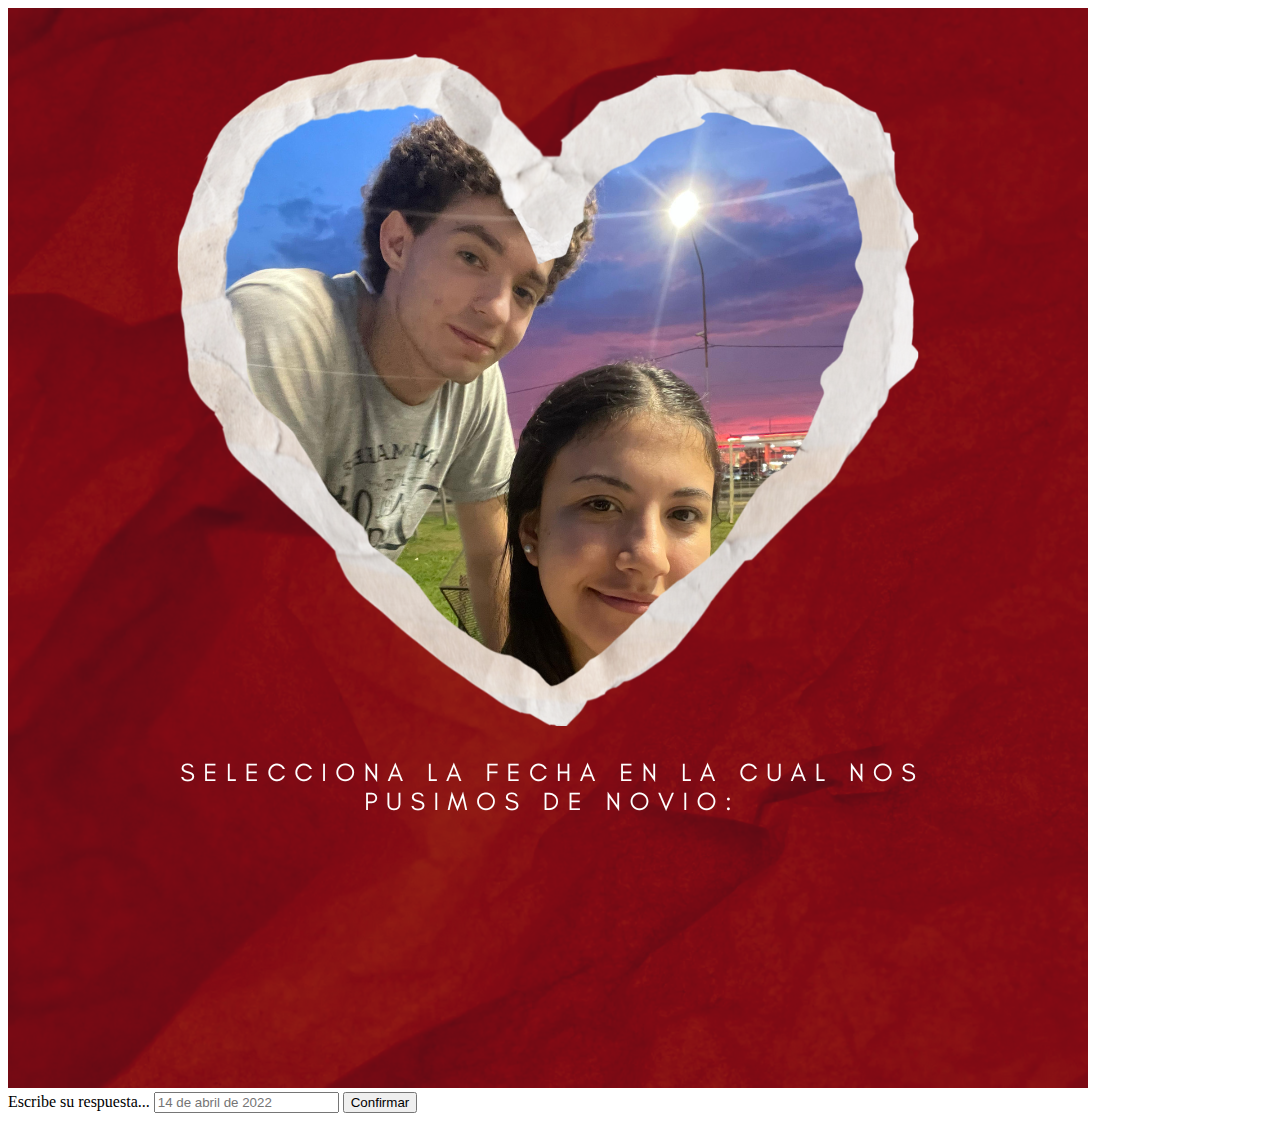
<file: index.html>
<!DOCTYPE html>
<html lang="es">
<head>
  <meta charset="UTF-8" />
  <meta name="viewport" content="width=device-width, initial-scale=1.0" />
  <title>Selección de Fecha</title>
  <link rel="stylesheet" href="css/style.css" />
</head>
<body>
  <div class="full-image">
    <img src="images/1era_pagina.png" alt="Selecciona la fecha" />
  </div>

  <div class="form-container">
    <label for="fecha">Escribe su respuesta...</label>
    <input type="text" id="fecha" placeholder="14 de abril de 2022" />
    <button id="confirmBtn">Confirmar</button>
  </div>

  <script>
    document.getElementById('confirmBtn').addEventListener('click', function() {
      const val = document.getElementById('fecha').value.trim().toLowerCase();
      if (val === '14 de abril de 2022') {
        window.location.href = 'page2.html';
      } else {
        alert('Fecha incorrecta, intenta de vuelta.');
      }
    });
  </script>
</body>
</html>
</file>
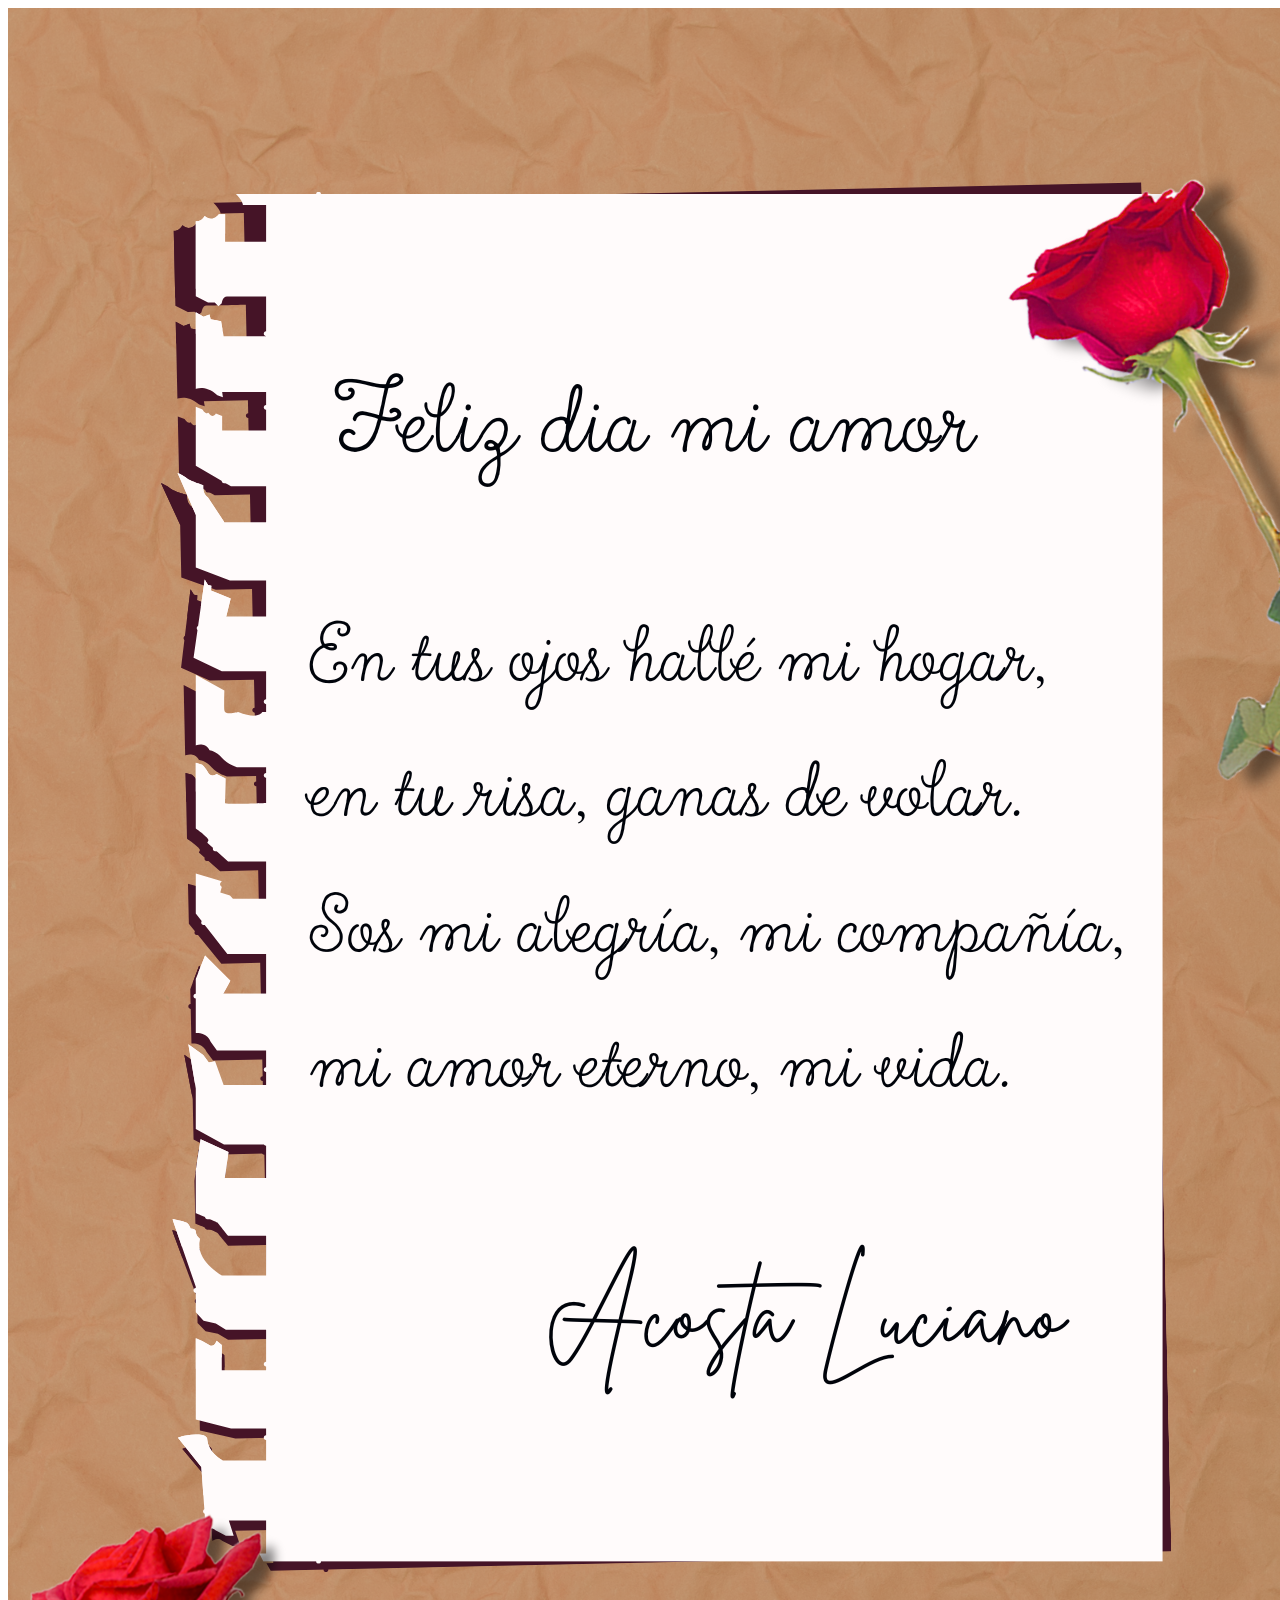
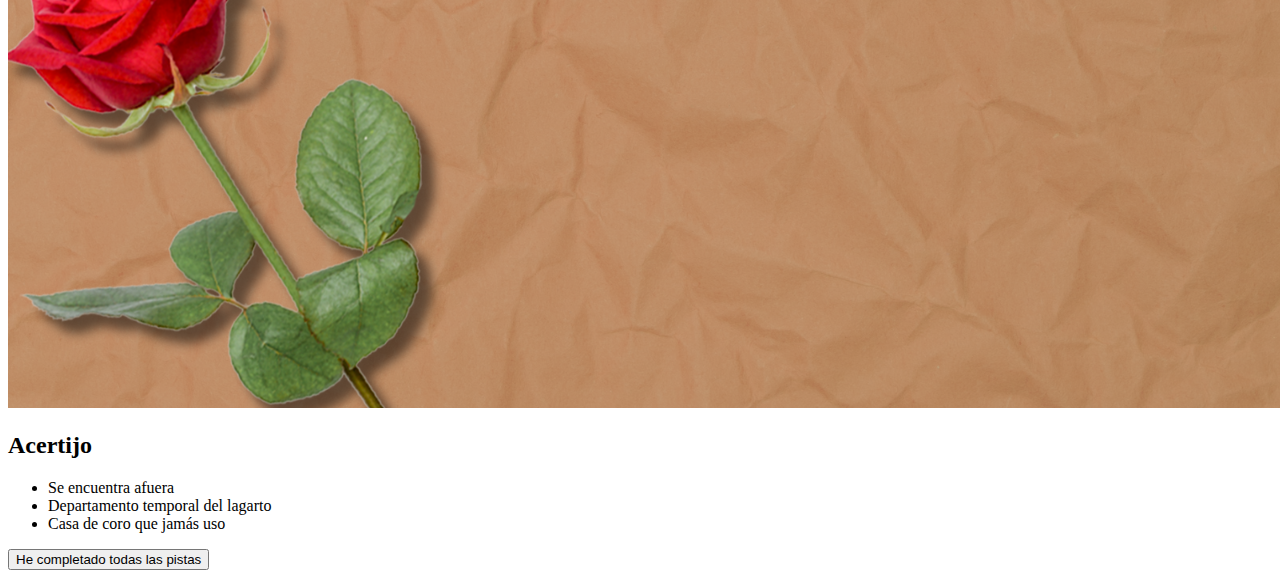
<file: page2.html>
<!DOCTYPE html>
<html lang="es">
<head>
  <meta charset="UTF-8" />
  <meta name="viewport" content="width=device-width, initial-scale=1.0" />
  <title>Carta y Acertijo</title>
  <link rel="stylesheet" href="css/style.css" />
</head>
<body>
  <div class="full-image">
    <img src="images/2da_pagina.png" alt="Carta" />
  </div>

  <div class="riddle-box">
    <h2>Acertijo</h2>
    <ul>
      <li>Se encuentra afuera</li>
      <li>Departamento temporal del lagarto</li>
      <li>Casa de coro que jamás uso</li>
    </ul>
    <button id="doneBtn">He completado todas las pistas</button>
  </div>

  <script>
    document.getElementById('doneBtn').addEventListener('click', function() {
      alert('¡Felicidades mi corazón, puedes abrir tu regalo!');
    });
  </script>
</body>
</html>
</file>
<file: css/style.css>

</file>
